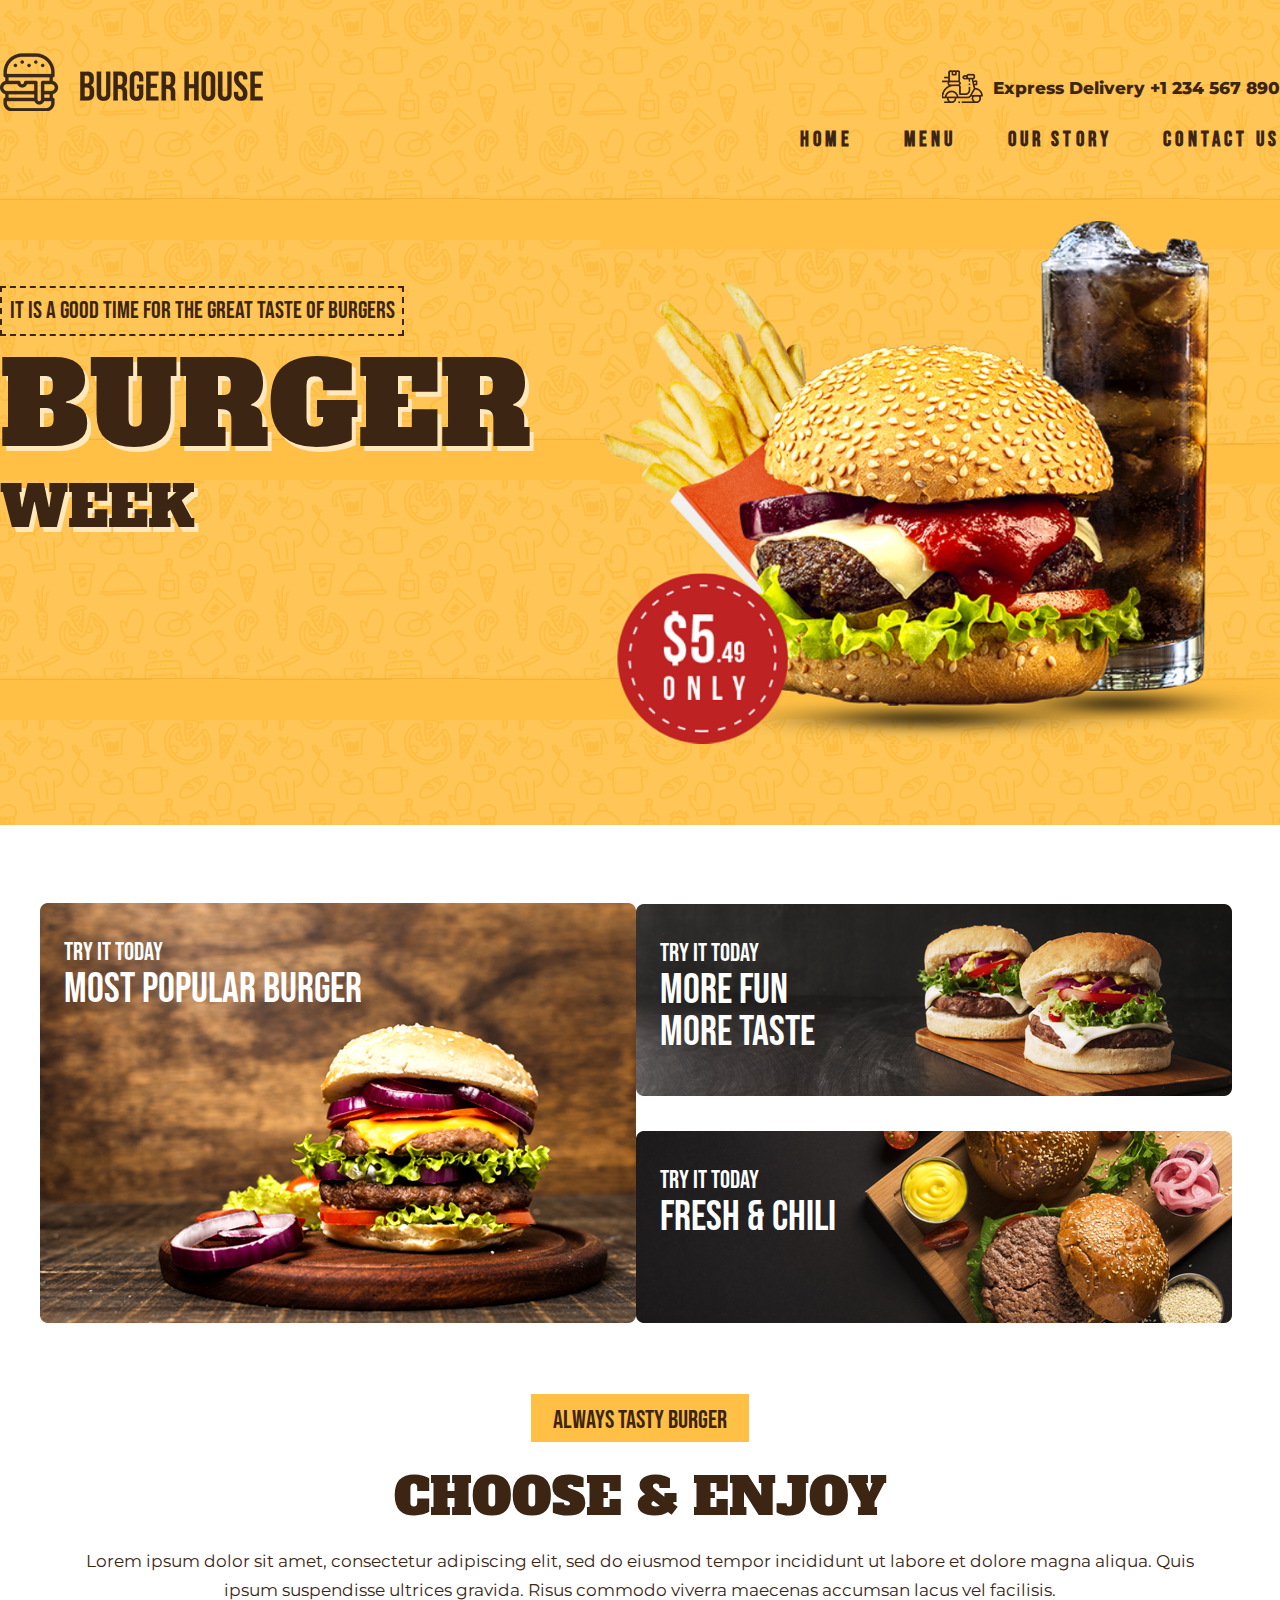
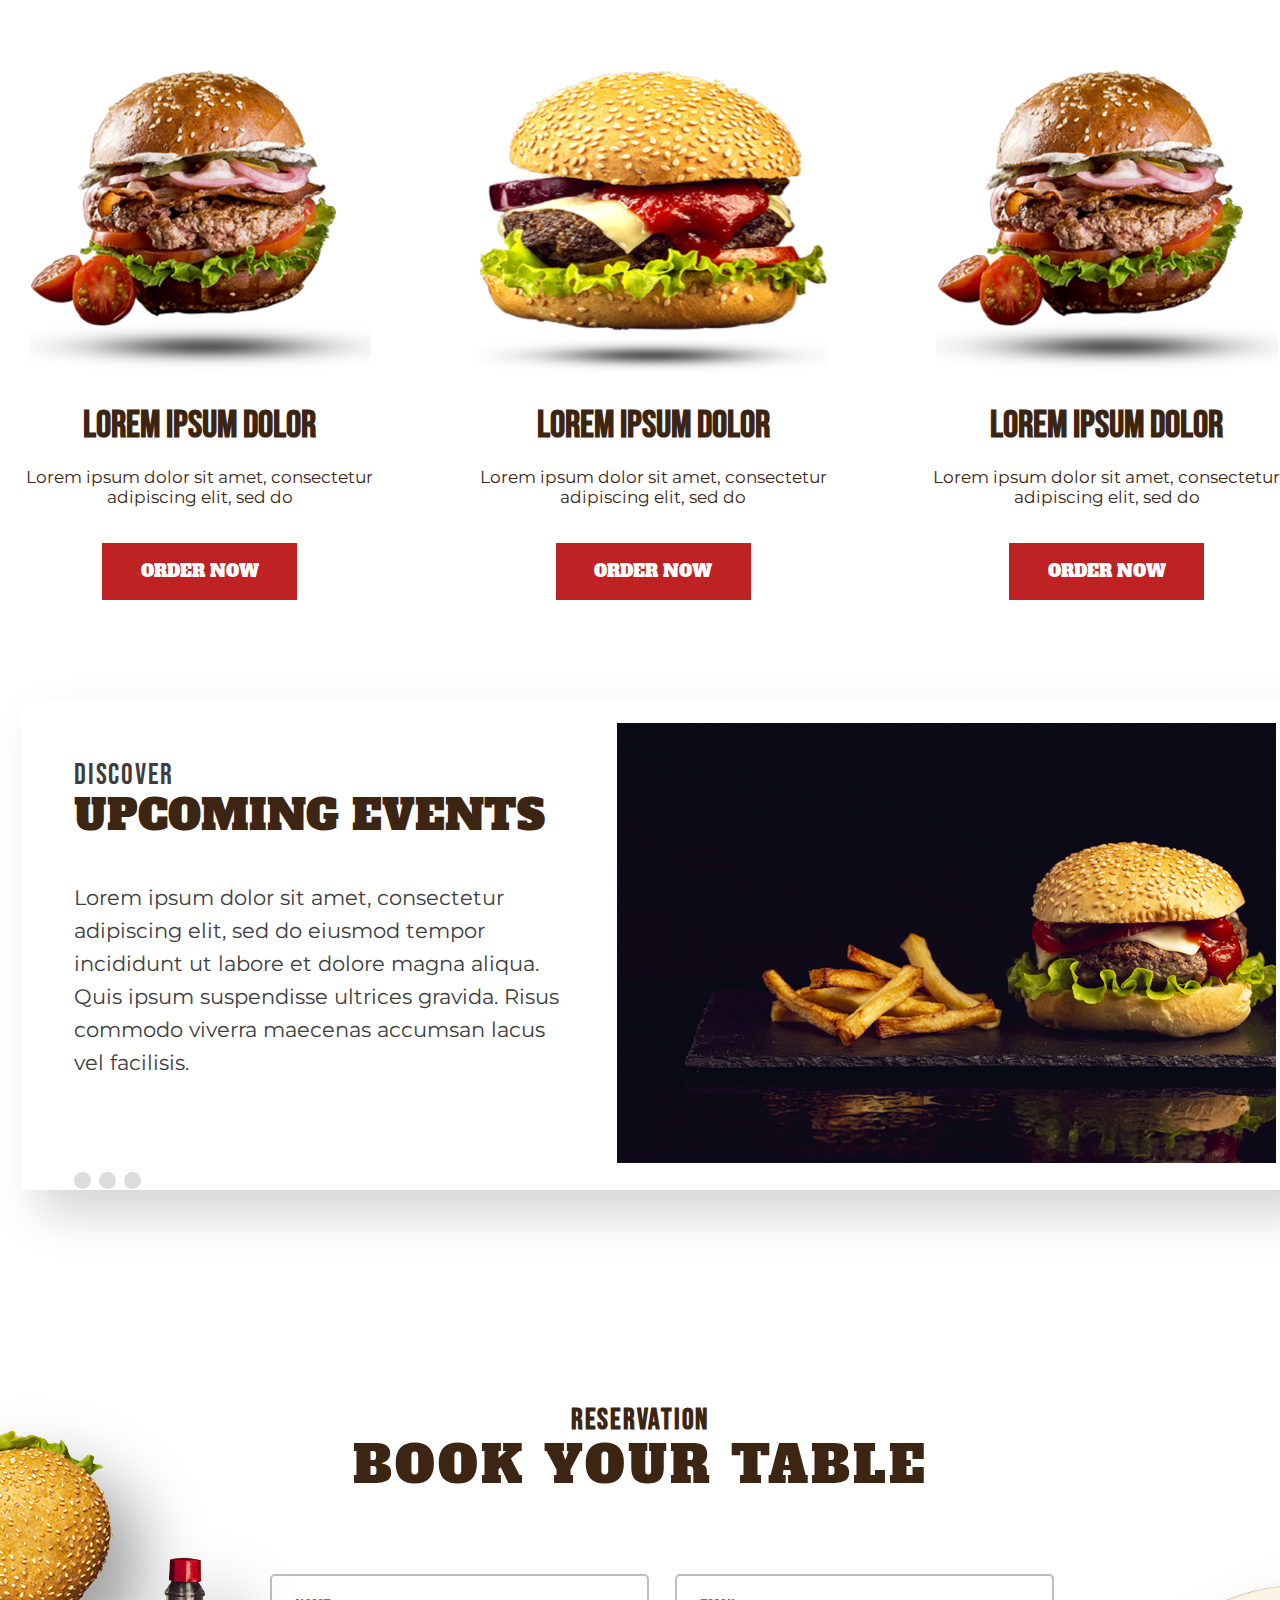
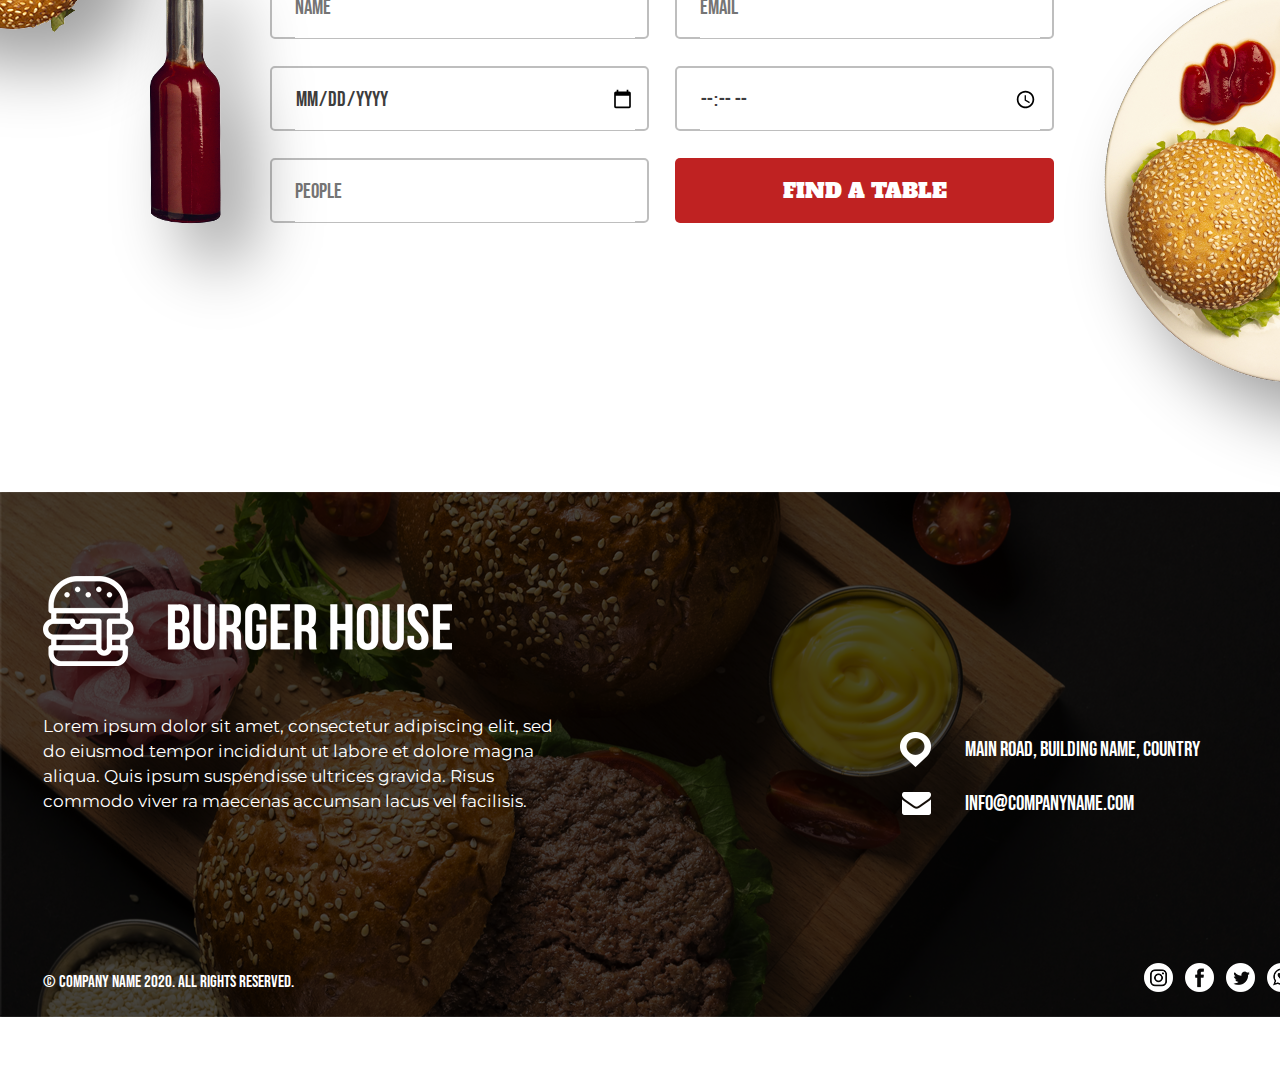
<file: index.html>
<!DOCTYPE html>
<html lang="en">

<head>
    <meta charset="UTF-8">
    <meta http-equiv="X-UA-Compatible" content="IE=edge">
    <meta name="viewport" content="width=device-width, initial-scale=1.0">
    <link rel="stylesheet" href="sourse\style.css">
    <link rel="stylesheet" href="sourse\null.css">
    <link rel="preconnect" href="https://fonts.googleapis.com">
    <link rel="preconnect" href="https://fonts.gstatic.com" crossorigin>
    <link
        href="https://fonts.googleapis.com/css2?family=Alfa+Slab+One&family=Bebas+Neue&family=Montserrat:wght@400;700&display=swap"
        rel="stylesheet">
    <title>Document</title>
</head>

<body>
    <div class="wrapper">
        <div class="content">
            <div class="burgerhouse">
                <div class="container">
                    <nav class="nav">
                        <div class="nav__body">
                            <div class="nav__logo"><img src="img\logo.png" alt=""></div>
                            <div class="nav__block">
                                <div class="nav__delivery">
                                    <div class="nav__img"><img src="img\delivery_icon.png" alt=""></div>
                                    <div class="img__text">Express Delivery +1 234 567 890</div>
                                </div>
                                <ul class="nav__list">
                                    <a href="">HOME</a>
                                    <a href="">MENU</a>
                                    <a href="">OUR STORY</a>
                                    <a href="">CONTACT US</a>
                                </ul>
                            </div>
                        </div>
                    </nav>
                    <div class="burgerweek">
                        <div class="burgerweek__body">
                            <div class="burgerweek__subtitle">It is a good time for the great taste of burgers</div>
                            <div class="burgerweek__title">Burger</div>
                            <div class="burgerweek__title_subtitle">Week</div>
                            <div class="burgerweek__image">
                                <img class="burger_cola_potato" src="img\burger.png" alt="">
                            </div>
                        </div>
                    </div>
                </div>
            </div>
            <div class="main">
                <div class="container">
                    <div class="main__body">
                        <div class="main__images">
                            <div class="most_popular">
                                <p class="most_popular_text">Try it today<br />
                                    <span class="main_text_bold">Most Popular Burger</span>
                                </p>
                            </div>
                            <div class="main_block">
                                <div class="more_fun_more_taste">
                                    <p class="more_fun_more_taste_text">Try it today<br />
                                        <span class="main_text_bold">More fun<br />more taste</span>
                                    </p>
                                </div>
                                <div class="fresh_and_chill">
                                    <p class="fresh_and_chill_text">Try it today<br />
                                        <span class="main_text_bold">Fresh & Chili</span>
                                    </p>
                                </div>
                            </div>
                        </div>
                    </div>
                </div>
            </div>
            <div class="section">
                <div class="container">
                    <div class="section__start">
                        <div class="section__title">Always Tasty Burger</div>
                        <div class="section__subtitle">Choose & Enjoy</div>
                        <div class="subtitle__text">Lorem ipsum dolor sit amet, consectetur adipiscing elit, sed do
                            eiusmod
                            tempor incididunt ut labore et dolore magna aliqua. Quis<br /> ipsum suspendisse ultrices
                            gravida.
                            Risus commodo viverra maecenas accumsan lacus vel facilisis.</div>
                    </div>
                    <div class="section__row">
                        <div class="section__burger">
                            <div class="burger__image">
                                <img class="burger__first" src="img\burger_first.png" alt="">
                            </div>
                            <div class="burger__title">Lorem ipsum dolor</div>
                            <div class="burger__text">Lorem ipsum dolor sit amet, consectetur<br /> adipiscing elit, sed
                                do
                            </div>
                            <div class="burger__button__block">
                                <a href="" class="burger__button">Order Now</a>
                            </div>
                        </div>
                        <div class="section__burger">
                            <div class="burger__image">
                                <img class="second__burger" src="img\second_burger.png" alt="">
                            </div>
                            <div class="burger__title">Lorem ipsum dolor</div>
                            <div class="burger__text">Lorem ipsum dolor sit amet, consectetur<br /> adipiscing elit, sed
                                do
                            </div>
                            <div class="burger__button__block">
                                <a href="" class="burger__button">Order Now</a>
                            </div>
                        </div>
                        <div class="section__burger">
                            <div class="burger__image">
                                <img class="burger__first" src="img\burger_first.png" alt="">
                            </div>
                            <div class="burger__title">Lorem ipsum dolor</div>
                            <div class="burger__text">Lorem ipsum dolor sit amet, consectetur<br /> adipiscing elit, sed
                                do
                            </div>
                            <div class="burger__button__block">
                                <a href="" class="burger__button">Order Now</a>
                            </div>
                        </div>
                    </div>
                </div>
            </div>
            <div class="upcomingevents">
                <div class="container">
                    <div class="discover__block">
                        <div class="discover__column">
                            <div class="discover__title">Discover</div>
                            <div class="discover__subtitle">Upcoming Events</div>
                            <div class="discover__text">
                                <p>Lorem ipsum dolor sit amet, consectetur adipiscing elit, sed do eiusmod tempor
                                    incididunt ut labore et dolore magna aliqua. Quis ipsum suspendisse ultrices
                                    gravida. Risus commodo viverra maecenas accumsan lacus vel facilisis.</p>
                            </div>
                            <div class="row__elipse">
                                <div class="discover__elipse"></div>
                                <div class="discover__elipse"></div>
                                <div class="discover__elipse"></div>
                            </div>
                        </div>
                        <div class="discover__image"><img src="img\discover_img.png" alt=""></div>
                    </div>
                </div>
            </div>
            <div class="reservation">
                <div class="container">
                    <div class="reservation__bg__burger">
                        <img src="img\reservation_burger.png" alt="">
                    </div>

                    <div class="reservation__title">Reservation</div>
                    <div class="reservation__subtitle">Book your table</div>
                    <div class="reservation__image"><img src="img\reservation_ketchup.png" alt=""></div>
                    <div class="reservation__row">
                        <div class="reservation__input">
                            <div class="input">
                                <input class="input__input" placeholder="Name" type="text">
                            </div>
                            <div class="input">
                                <input class="input__input" placeholder="Email" type="email">
                            </div>
                            <div class="input">
                                <input class="input__input" placeholder="Date" type="date">
                            </div>
                            <div class="input">
                                <input class="input__input" placeholder="Time" type="time">
                            </div>
                            <div class="input">
                                <input class="input__input" placeholder="People" type="number">
                            </div>

                            <div class="input__button"><a href="">Find a table</a></div>
                        </div>
                    </div>

                    <div class="reservation__bg__dish">
                        <img src="img\reservation_dish.png" alt="">
                    </div>
                </div>
            </div>
            <div class="footer">
                <div class="container">
                    <div class="footer__block">
                        <div class="footer__logo"><img src="img\footer_logo.png" alt=""></div>
                        <div class="footer__text">Lorem ipsum dolor sit amet, consectetur adipiscing elit, sed do
                            eiusmod tempor incididunt ut labore et dolore magna aliqua. Quis ipsum suspendisse ultrices
                            gravida. Risus commodo viver ra maecenas accumsan lacus vel facilisis.</div>
                        <div class="footer__location">
                            <img class="location__img" src="img\icon_location.png" alt="">
                            <div class="location__text">Main Road, Building Name, Country</div>
                        </div>
                        <div class="footer__mail">
                            <img class="mail__img" src="img\icon__mail.png" alt="">
                            <div class="mail__text">info@companyname.com</div>
                        </div>
                        <div class="footer__icon__row">
                            <div class="icon__row__block">
                                <div class="icon__row__instagram"><img src="img\icon_instagram.png" alt=""></div>
                                <div class="icon__row__facebook"><img src="img\icon_facebook.png" alt=""></div>
                                <div class="icon__row__twitter"><img src="img\icon_twitter.png" alt=""></div>
                                <div class="icon__row__whatsapp"><img src="img\icon_whatsapp.png" alt=""></div>
                            </div>
                            <div class="footer__companyname">© Company Name <span class="footer__span">2020</span>. All
                                rights reserved.
                            </div>
                        </div>

                    </div>
                </div>
            </div>
        </div>
    </div>
</body>

</html>
</file>
